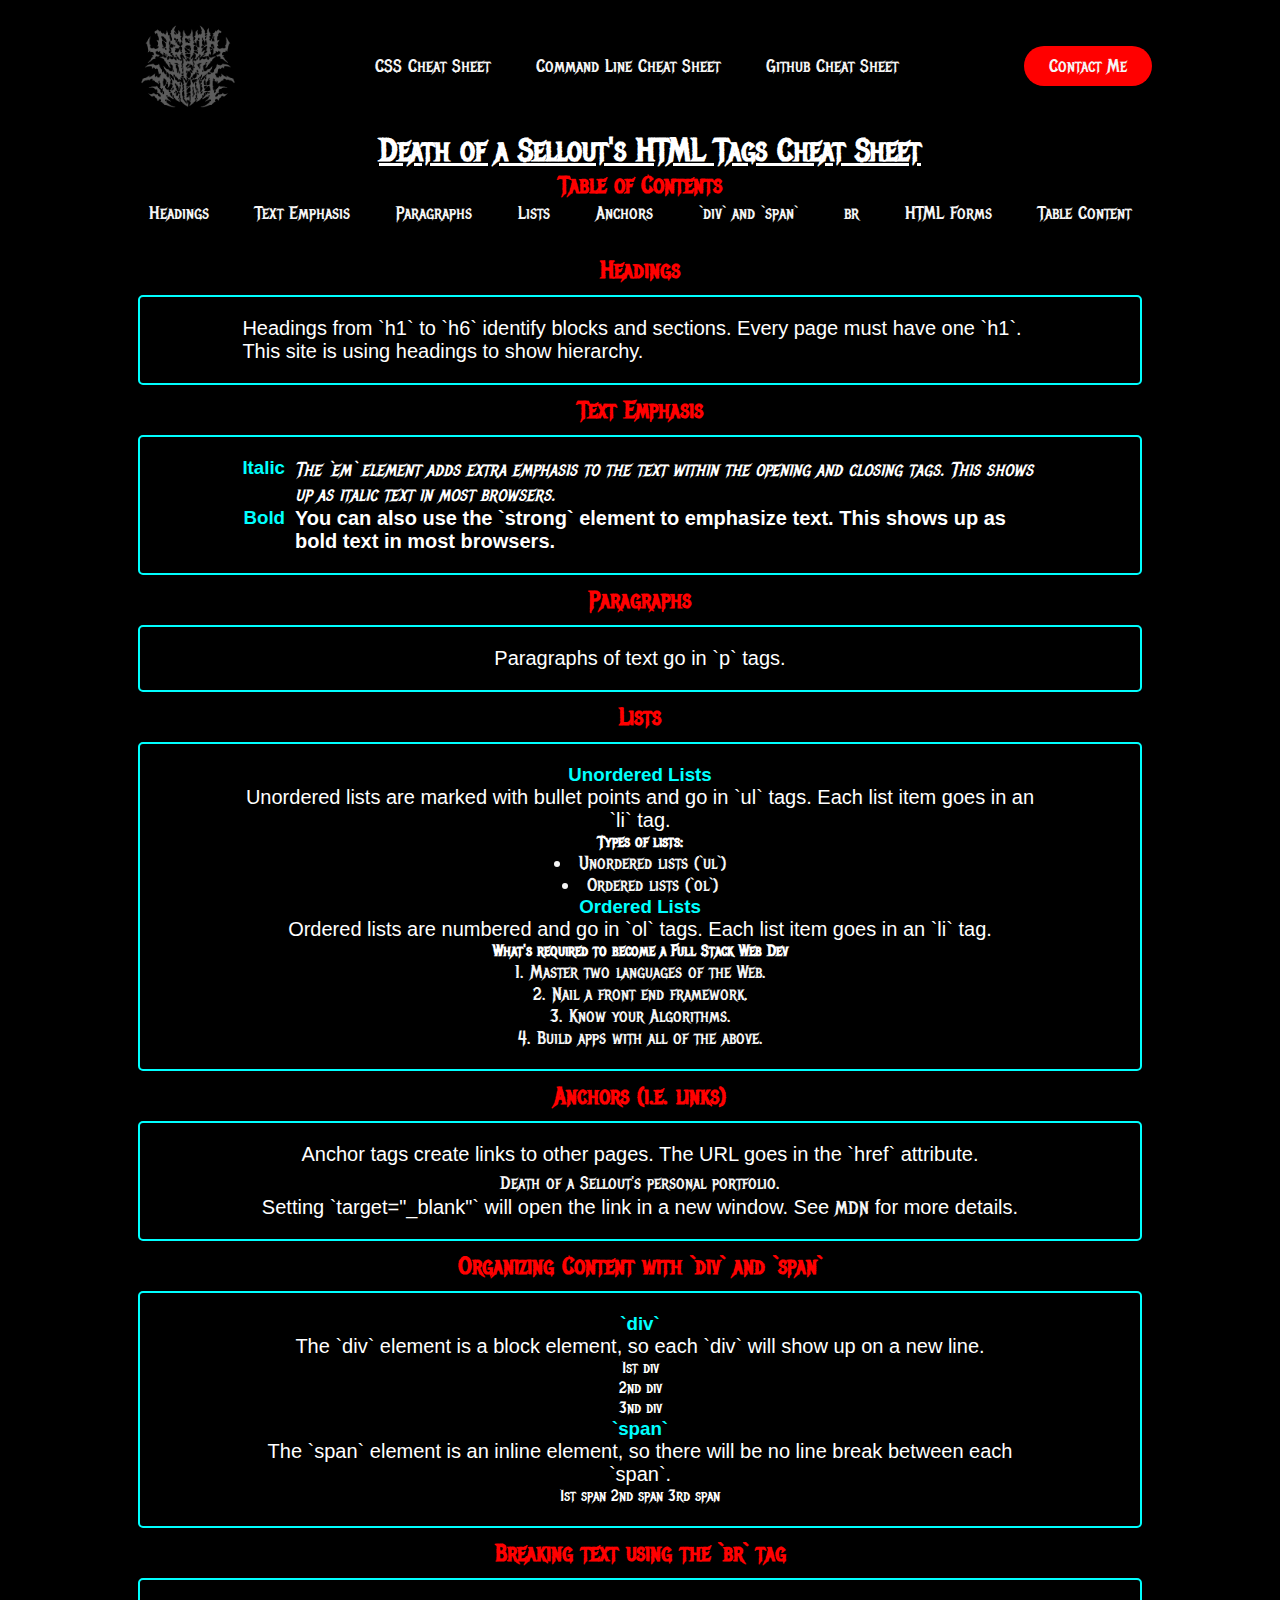
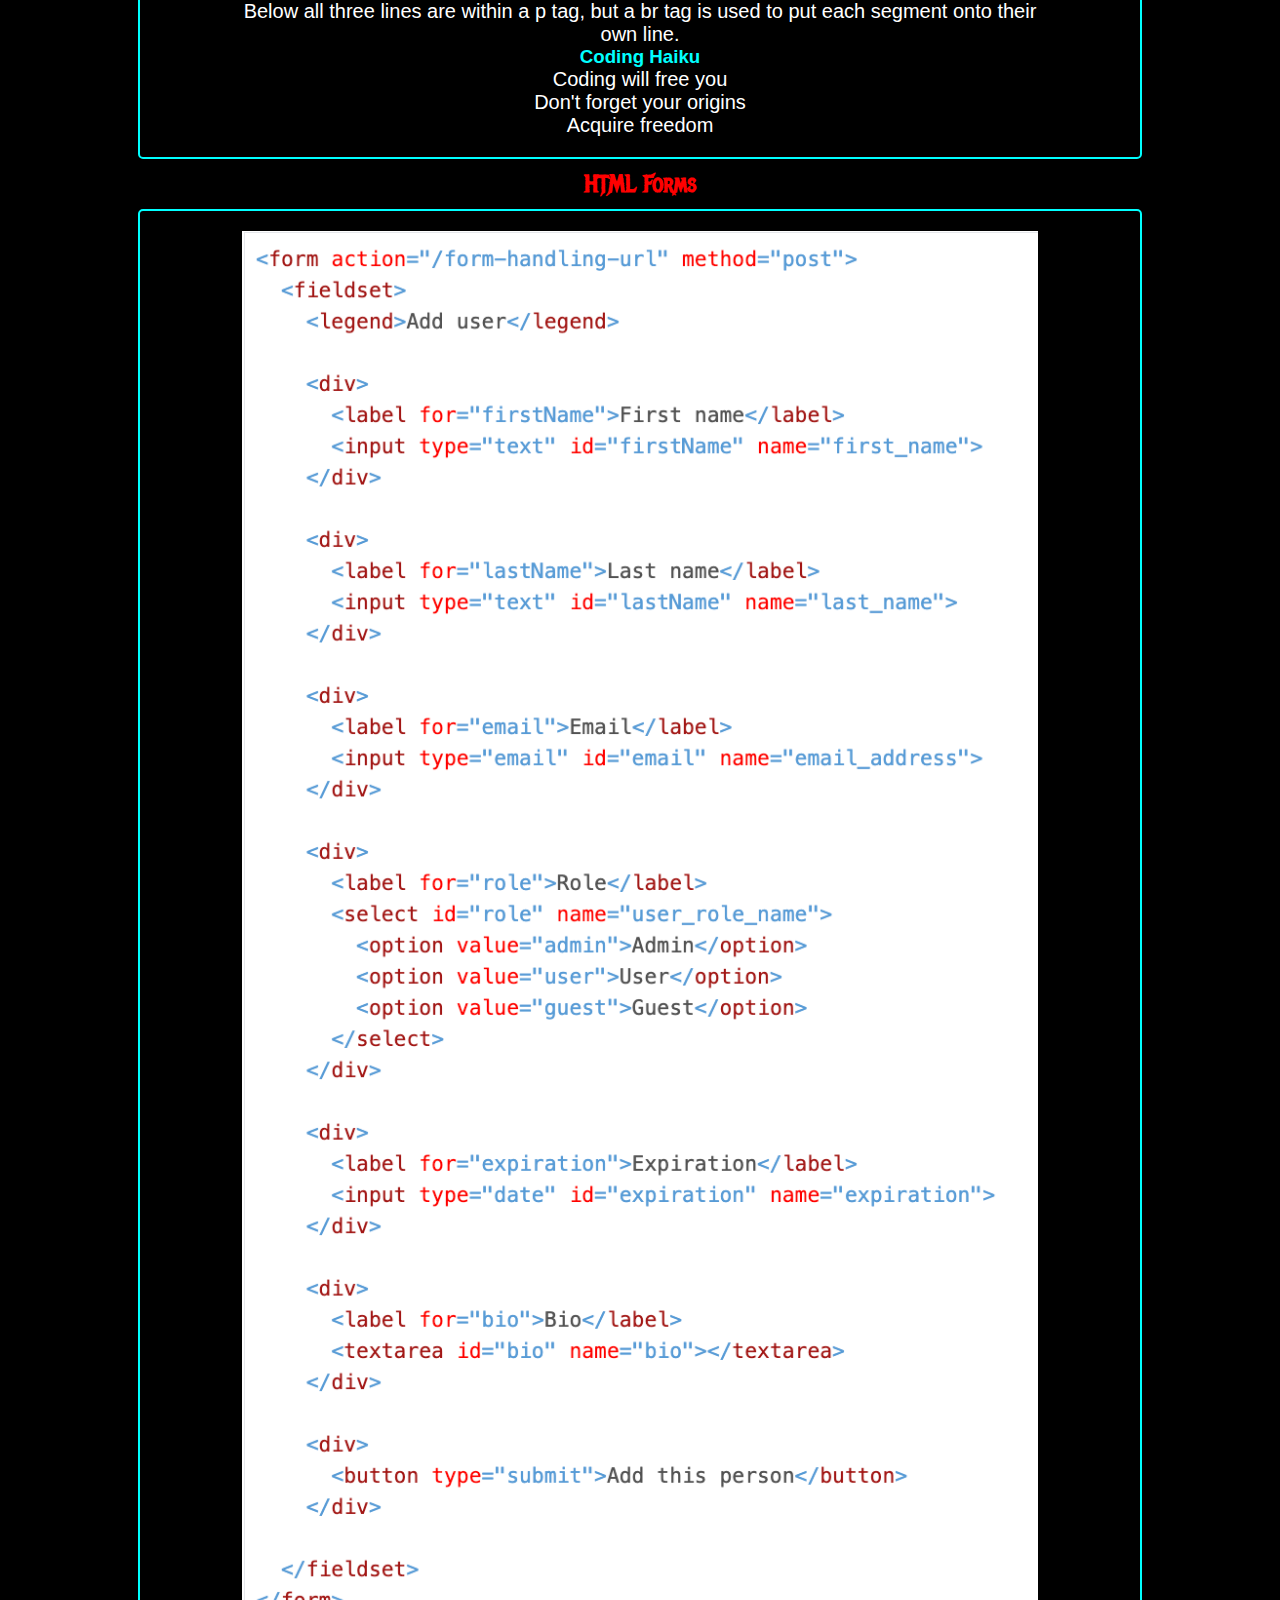
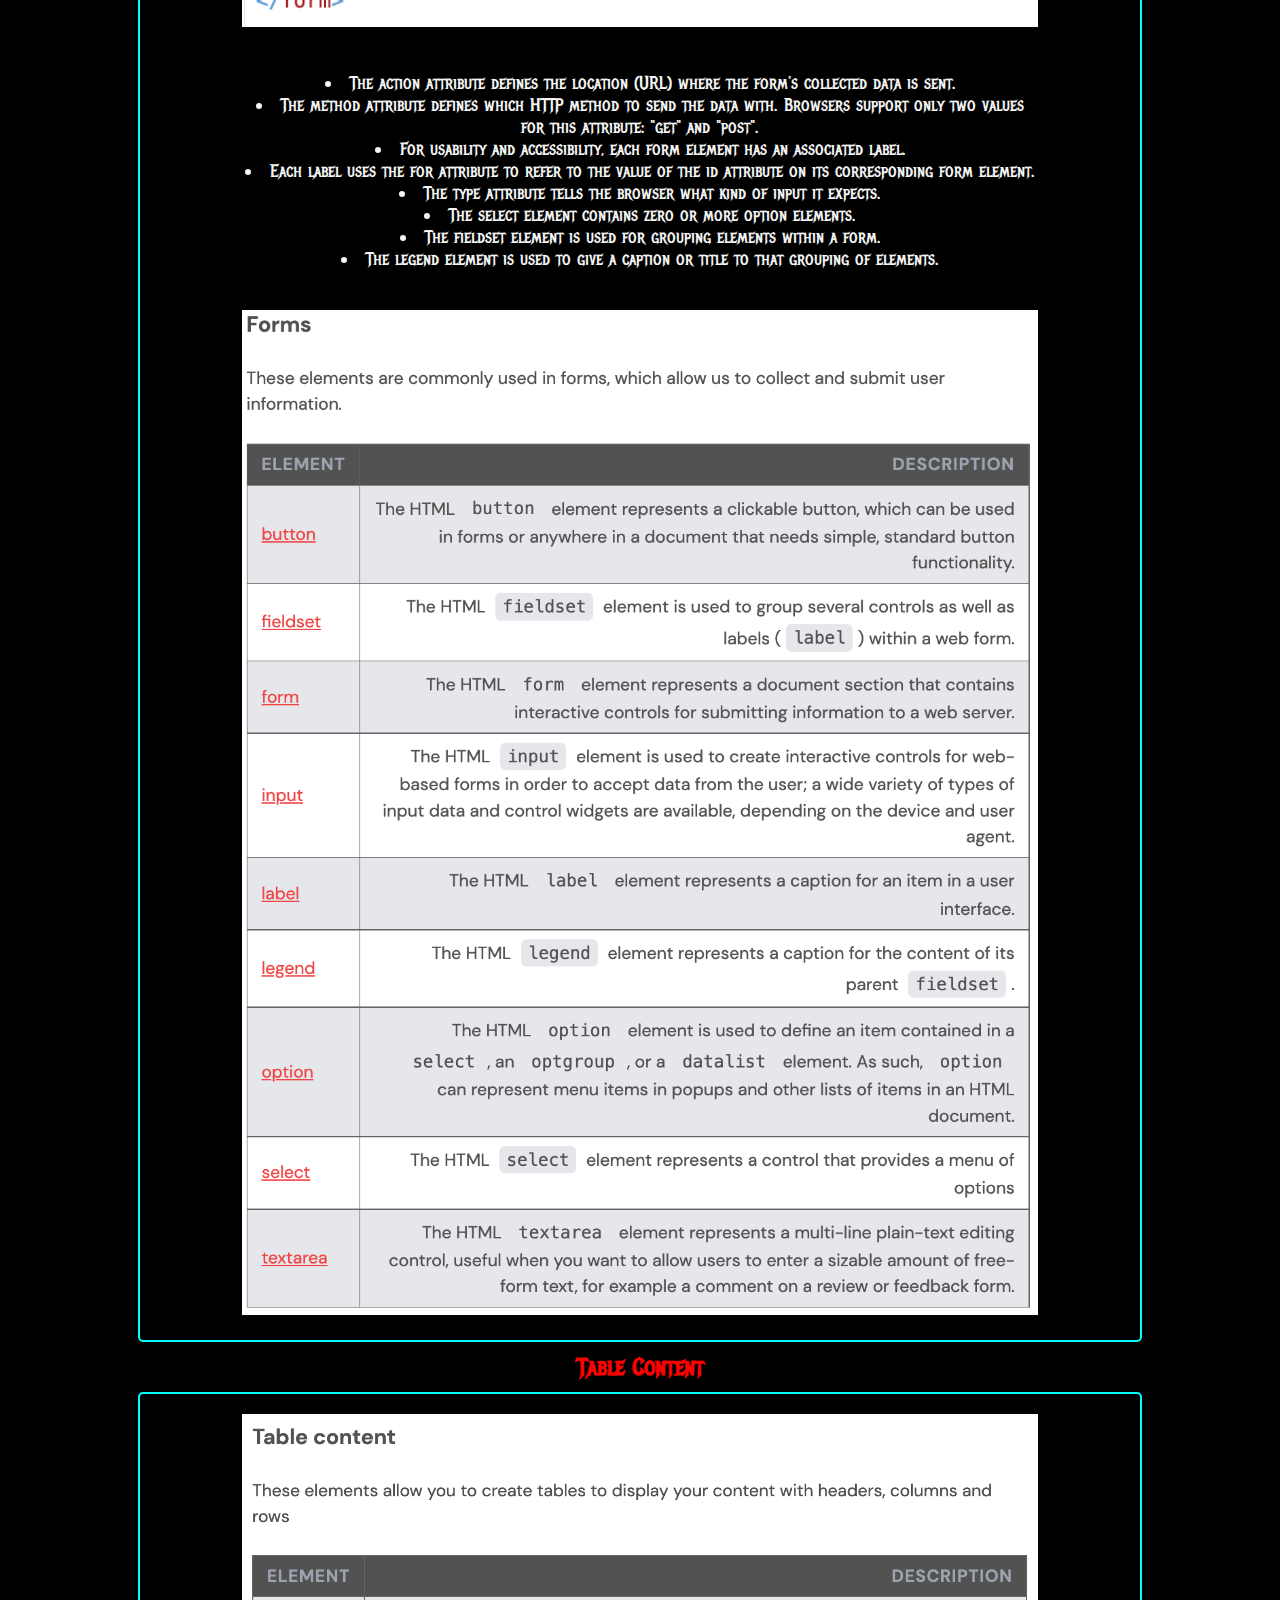
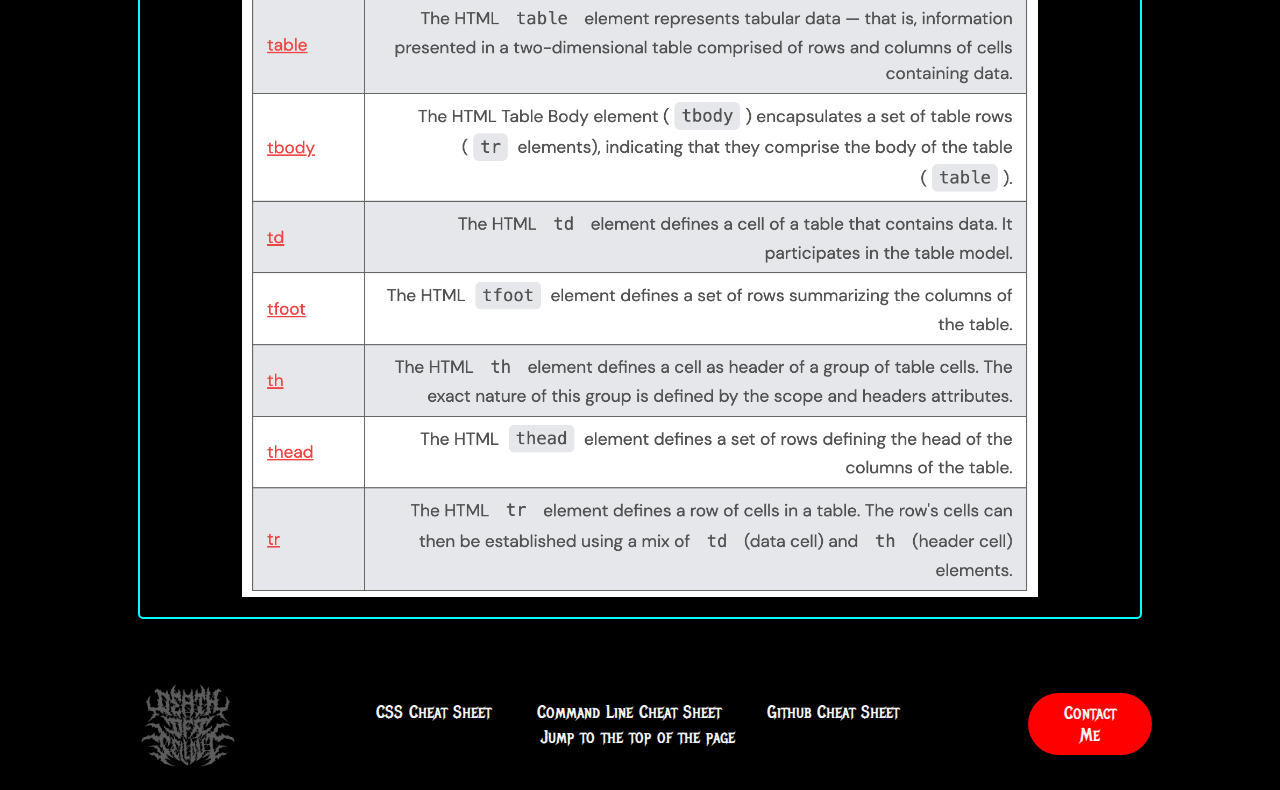
<file: index.html>
<!DOCTYPE html>
<html>
  <head>
    <meta charset="utf-8">
    <meta>
    <title>Death of a Sellout's Coding and Cyber Security Repository</title>
    <meta name="viewport" content="width=device-width, initial-scale=1">

    <link rel="stylesheet" href="./style.css">
    <link rel="preconnect" href="https://fonts.googleapis.com">
    <link rel="preconnect" href="https://fonts.gstatic.com" crossorigin>
    <link href="https://fonts.googleapis.com/css2?family=Metal+Mania&display=swap" rel="stylesheet">
  </head>
  <body>
    <header>
      <img src="./logo.png" class="logo" alt="logo">
      <nav>
        <ul class="nav_links">
          <li><a href="./cssCheatsheet.html">CSS Cheat Sheet</a></li>
          <!-- <li><a href="./js.html">Javascript Cheat Sheet</a></li> -->
          <li><a href="./cl.html">Command Line Cheat Sheet</a></li>
          <li><a href="./github.html">Github Cheat Sheet</a></li>
        </ul>
      </nav>
      <a class="cta" href="https://deathofasellout.github.io" target="_blank"><button>Contact Me</button></a>
    </header>
    <div>
      <h1 class="center" id="top-of-the-page"><u>Death of a Sellout's HTML Tags Cheat Sheet</u></h1>
      <h2 class="center">Table of Contents</h2>
      <div class="center">
        <ul class="nav_links">
          <li><a href="#headings">Headings</a></li>
          <li><a href="#text-emphasis">Text Emphasis</a></li>
          <li><a href="#paragraphs">Paragraphs</a></li>
          <li><a href="#lists">Lists</a></li>
          <li><a href="#anchors">Anchors</a></li>
          <li><a href="#div-span">`div` and `span`</a></li>
          <li><a href="#br">br</a></li>
          <li><a href="#form">HTML Forms</a></li>
          <li><a href="#table">Table Content</a></li>
        </ul>
      </div>
    </div>

    <div class="container">
      <h2 id="headings">Headings</h2>
    <div class="subsection">
      <p class="right">
      Headings from `h1` to `h6` identify blocks and sections. Every page must have one `h1`.
      This site is using headings to show hierarchy.
      </p class="right">
    </div>
    <h2 id="text-emphasis">Text Emphasis</h2>
    <div class="subsection">
      <h3 class="left">Italic</h3>
      <p class="right"><em>
        The `em` element adds extra emphasis to the text within the opening and closing tags. This shows up as italic text in
        most browsers.
      </em></p class="right">
      <h3 class="left">Bold</h3>
      <p class="right"><strong>
        You can also use the `strong` element to emphasize text. This shows up as bold text in most browsers.
      </strong></p class="right">
    </div>
    <h2 id="paragraphs">Paragraphs</h2>
    <div class="subsection">
      <p class="right">
        Paragraphs of text go in `p` tags.
      </p class="right">
    </div>
    <h2 id="lists">Lists</h2>
    <div class="flexed">
      <h3>Unordered Lists</h3>
      <p>
        Unordered lists are marked with bullet points and go in `ul` tags. Each list item goes in an `li` tag.
      </p>
      <h4>Types of lists:</h4>
      <ul>
        <li>Unordered lists (`ul`)</li>
        <li>Ordered lists (`ol`)</li>
      </ul>
      <h3>Ordered Lists</h3>
      <p>
        Ordered lists are numbered and go in `ol` tags. Each list item goes in an `li` tag.
      </p>
      <h4>What's required to become a Full Stack Web Dev</h4>
      <ol>
        <li>Master two languages of the Web.</li>
        <li>Nail a front end framework.</li>
        <li>Know your Algorithms.</li>
        <li>Build apps with all of the above.</li>
      </ol>
    </div>
<h2 id="anchors">Anchors (i.e. links)</h2>
    <div class="flexed">
      <p>
        Anchor tags create links to other pages. The URL goes in the `href` attribute.</p class="right">
       <h2><a href="https://deathofasellout.github.io" target="_blank">
          Death of a Sellout's personal portfolio.
        </a>
       </h2>
      <p>
        Setting `target="_blank"` will open the link in a new window. See
        <a href="https://developer.mozilla.org/en-US/docs/Web/HTML/Element/a" target="_blank">
          MDN
        </a>
        for more details.
      </p>
    </div>
<h2 id="div-span">Organizing Content with `div` and `span`</h2>
    <div class="flexed">
      <h3>`div`</h3>
      <p>
        The `div` element is a block element, so each `div` will show up on a new line.
      </p>
      <div>1st div</div>
      <div>2nd div</div>
      <div>3nd div</div>
      <h3>`span`</h3>
      <p>
        The `span` element is an inline element, so there will be no line break between each `span`.
      </p>
      <span>1st span</span>
      <span>2nd span</span>
      <span>3rd span</span>
    </div>
<h2 id="br">Breaking text using the `br` tag</h2>
    <div class="flexed">
      <p>Below all three lines are within a p tag, but a br tag is used to put
        each segment onto their own line.
      </p>
      <h3> Coding Haiku</h3>
      <p>
        Coding will free you<br>
        Don't forget your origins<br>
        Acquire freedom<br>
      </p>
    </div>
    <h2 id="form">HTML Forms</h2>
    <div class="flexed">
      <img src="./form.png" alt="form" class="size">
      <div class="space"></div>
      <ul>
        <li>The action attribute defines the location (URL) where the form's
          collected data is sent.</li>
        <li>The method attribute defines which HTTP method to send the data with.
          Browsers support only two values for this attribute: "get" and "post". </li>
        <li>For usability and accessibility, each form element has an associated label.</li>
        <li>Each label uses the for attribute to refer to the value of the id
          attribute on its corresponding form element.</li>
        <li>The type attribute tells the browser what kind of input it expects.</li>
      <li>The select element contains zero or more option elements.</li>
      <li>The fieldset element is used for grouping elements within a form.</li>
      <li>The legend element is used to give a caption or title to that grouping of elements.</li>
      </ul>
      <div class="space"></div>
      <img class="size" src="./Forms2.png" alt="Forms2">
    </div>
    <h2 id="table">Table Content</h2>
      <div class="subsection">
      <img class="size" src="./Tables.png" alt="Tables">
    </div>

    </div>
    <header>
      <img src="./logo.png" class="logo" alt="logo">
      <nav>
        <ul class="nav_links">
          <!-- <li><a href="./js.html">Javascript Cheat Sheet</a></li> -->
          <li><a href="./cssCheatsheet.html">CSS Cheat Sheet</a></li>
          <li><a href="./cl.html">Command Line Cheat Sheet</a></li>
          <li><a href="./github.html">Github Cheat Sheet</a></li>
          <li><a href="#top-of-the-page">Jump to the top of the page</a></li>

        </ul>
      </nav>
      <a class="cta" href="https://deathofasellout.github.io" target="_blank"><button>Contact Me</button></a>
    </header>
  </body>
</html>
</file>
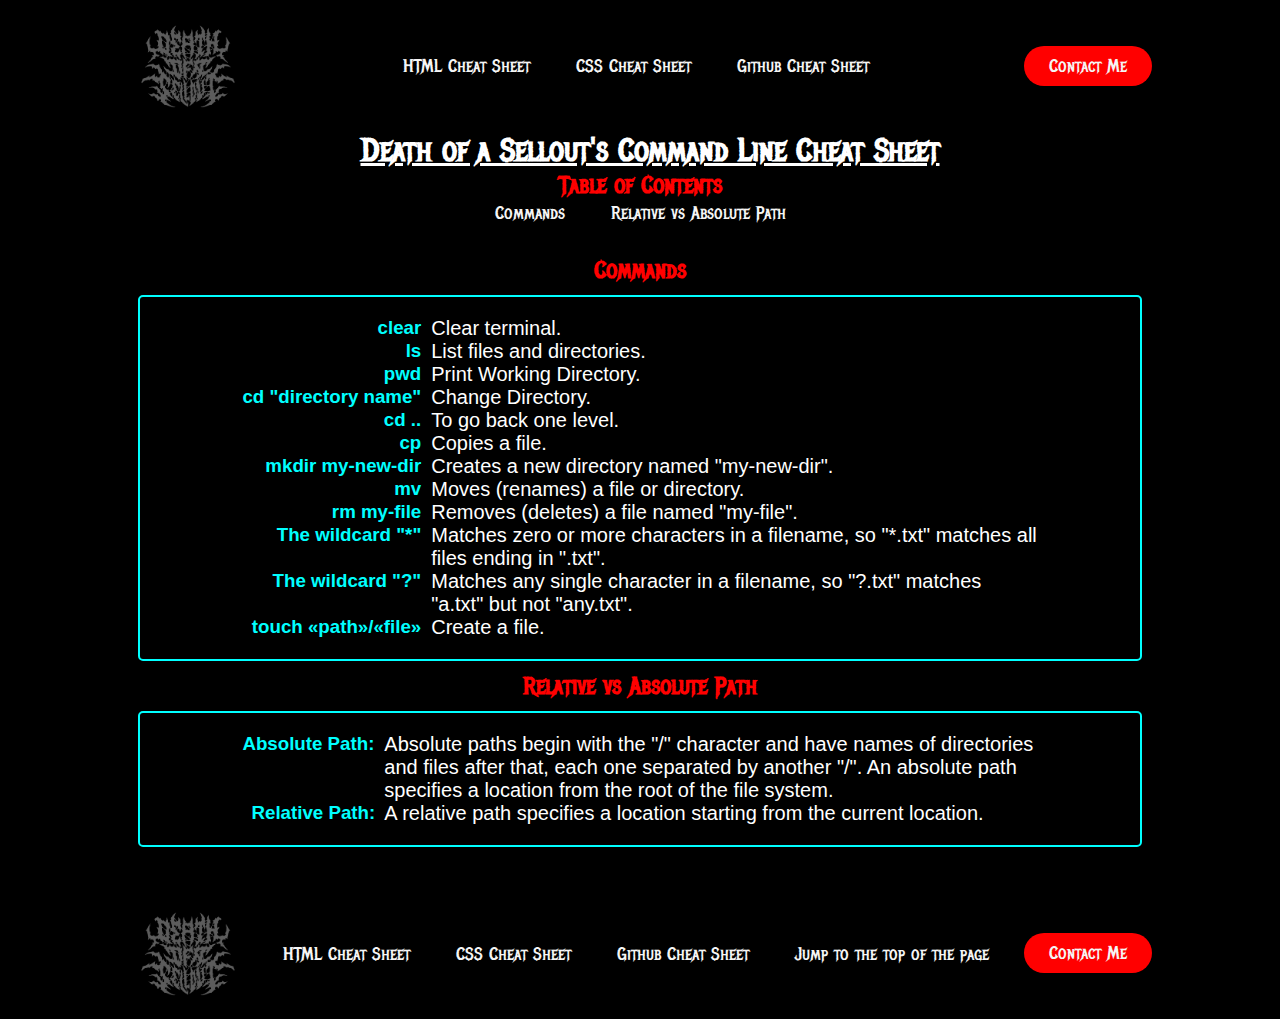
<file: cl.html>
<!DOCTYPE html>
<html>

<head>
  <meta charset="utf-8">
  <meta>
  <title>HTML</title>
  <meta name="viewport" content="width=device-width, initial-scale=1">

  <link rel="stylesheet" href="./style.css">
  <link rel="preconnect" href="https://fonts.googleapis.com">
  <link rel="preconnect" href="https://fonts.gstatic.com" crossorigin>
  <link href="https://fonts.googleapis.com/css2?family=Metal+Mania&display=swap" rel="stylesheet">
</head>

<body>
  <header>
    <img src="./logo.png" class="logo" alt="logo">
    <nav>
      <ul class="nav_links">
        <li><a href="./index.html">HTML Cheat Sheet</a></li>
        <li><a href="./cssCheatsheet.html">CSS Cheat Sheet</a></li>
        <!-- <li><a href="./js.html">Javascript Cheat Sheet</a></li> -->
        <li><a href="./github.html">Github Cheat Sheet</a></li>
      </ul>
    </nav>
    <a class="cta" href="https://deathofasellout.github.io" target="_blank"><button>Contact Me</button></a>
  </header>
  <div>
    <h1 class="center" id="top-of-the-page"><u>Death of a Sellout's Command Line Cheat Sheet</u></h1>
    <h2 class="center">Table of Contents</h2>
    <div class="center">
      <ul class="nav_links">
      <li><a href="#varied-commands">Commands</a></li>
      <li><a href="#relative">Relative vs Absolute Path</a></li>
      </ul>
    </div>
  </div>

  <div class="container">
    <h2 id="varied-commands">Commands</h2>
    <div class="subsection">
      <h3 class="left">clear</h3>
      <p class="right">Clear terminal.</p>
      <h3 class="left">ls</h3>
      <p class="right">List files and directories.</p>
      <h3 class="left">pwd</h3>
      <p class="right">Print Working Directory.</p>
      <h3 class="left">cd "directory name"</h3>
      <p class="right">Change Directory.</p>
      <h3 class="left">cd .. </h3>
      <p class="right">To go back one level.</p>
      <h3 class="left">cp</h3>
      <p class="right">Copies a file.</p>
      <h3 class="left">mkdir my-new-dir</h3>
      <p class="right">Creates a new directory named "my-new-dir".</p>
      <h3 class="left">mv</h3>
      <p class="right">Moves (renames) a file or directory.</p>
      <h3 class="left">rm my-file</h3>
      <p class="right">Removes (deletes) a file named "my-file".</p>
      <h3 class="left">The wildcard "*"</h3>
      <p class="right">Matches zero or more characters in a filename, so "*.txt" matches
        all files ending in ".txt".</p>
      <h3 class="left">The wildcard "?"</h3>
      <p class="right">Matches any single character in a filename, so "?.txt" matches "a.txt"
         but not "any.txt".</p>
      <h3 class="left">touch «path»/«file»</h3>
      <p class="right">Create a file.</p>
    </div>
    <h2 id="relative">Relative vs Absolute Path</h2>
    <div class="subsection">
      <h3 class="left">Absolute Path:</h3>
      <p class="right">Absolute paths begin with the "/" character and have names of
        directories and files after that, each one separated by
        another "/". An absolute path specifies a location from the root of the file system.</p>
      <h3>Relative Path:</h3>
      <p class="right">A relative path specifies a location starting from the current location.</p>
    </div>

    </div>
  </div>
  <header>
    <img src="./logo.png" class="logo" alt="logo">
    <nav>
      <ul class="nav_links">
        <li><a href="./index.html">HTML Cheat Sheet</a></li>
        <li><a href="./cssCheatsheet.html">CSS Cheat Sheet</a></li>
        <!-- <li><a href="./js.html">Javascript Cheat Sheet</a></li> -->
        <li><a href="./github.html">Github Cheat Sheet</a></li>
        <li><a href="#top-of-the-page">Jump to the top of the page</a></li>
      </ul>
    </nav>
    <a class="cta" href="https://deathofasellout.github.io" target="_blank"><button>Contact Me</button></a>
  </header>
</body>

</html>
</file>
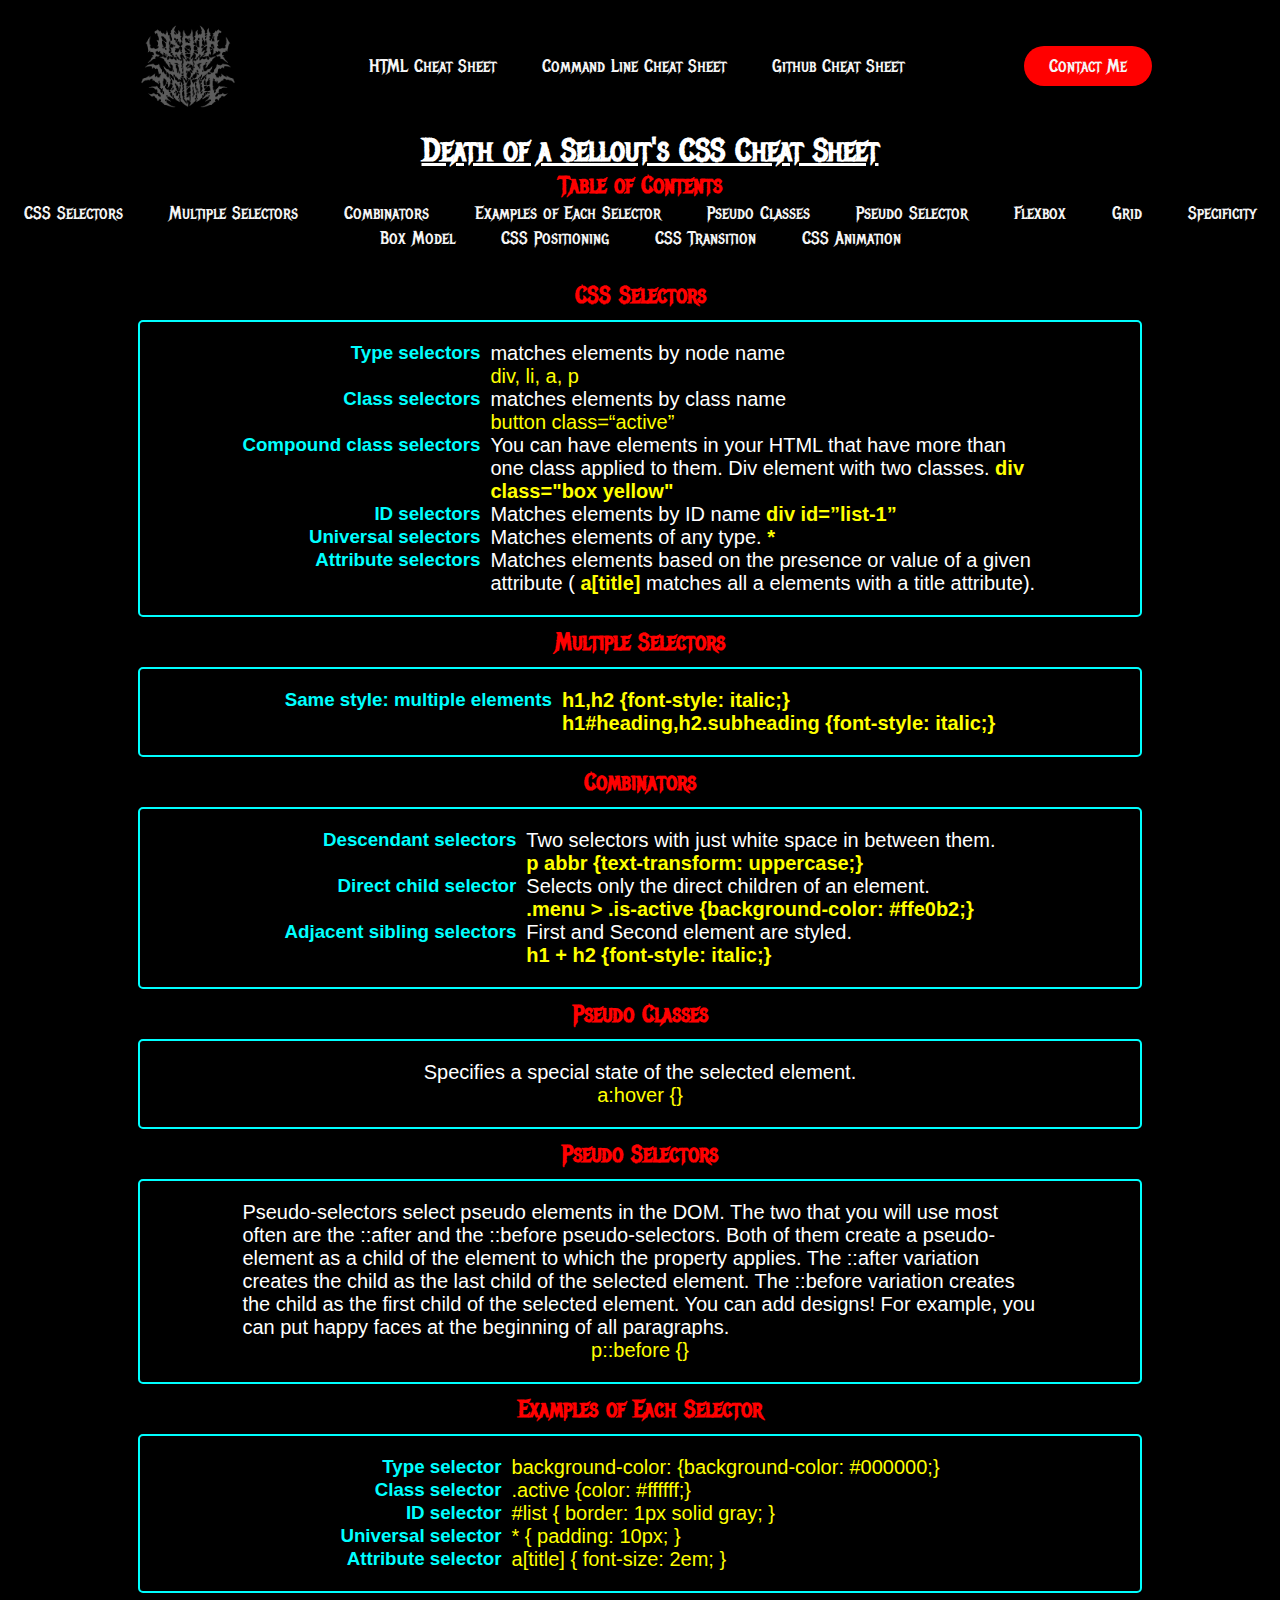
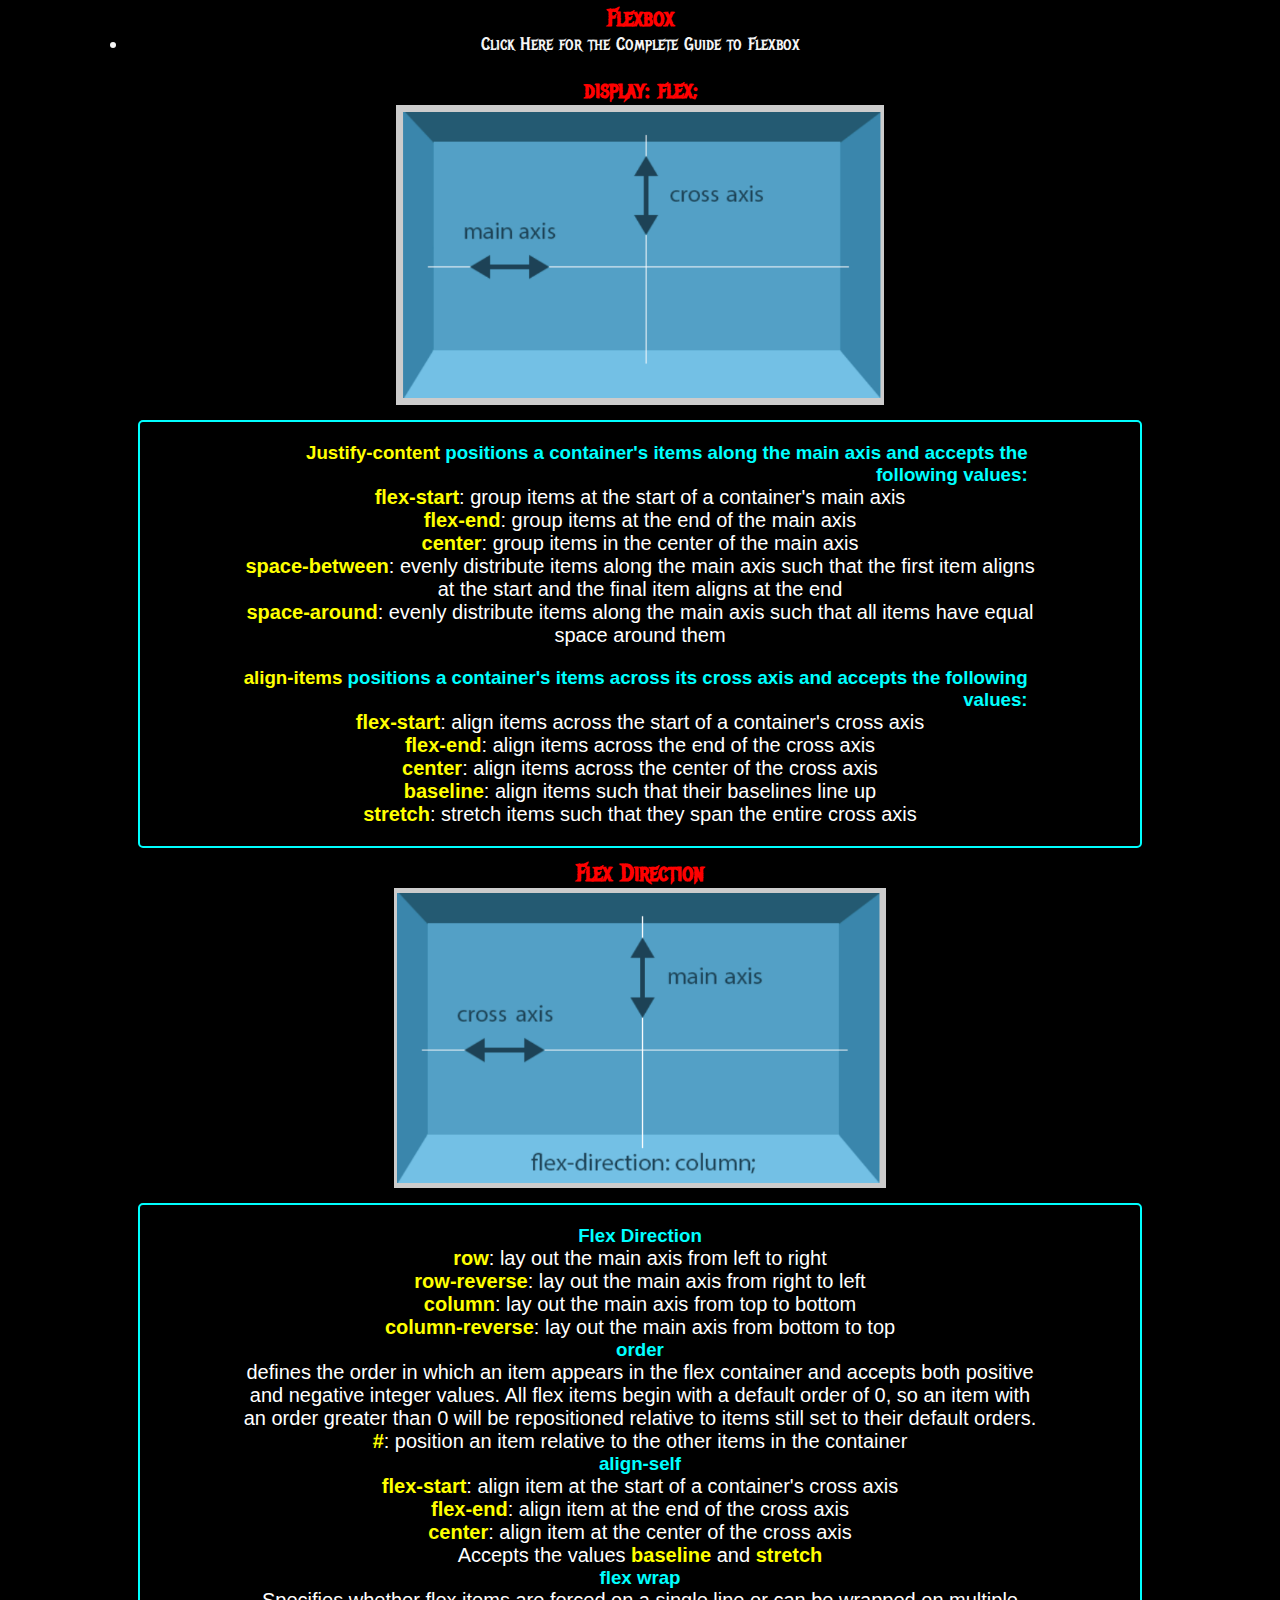
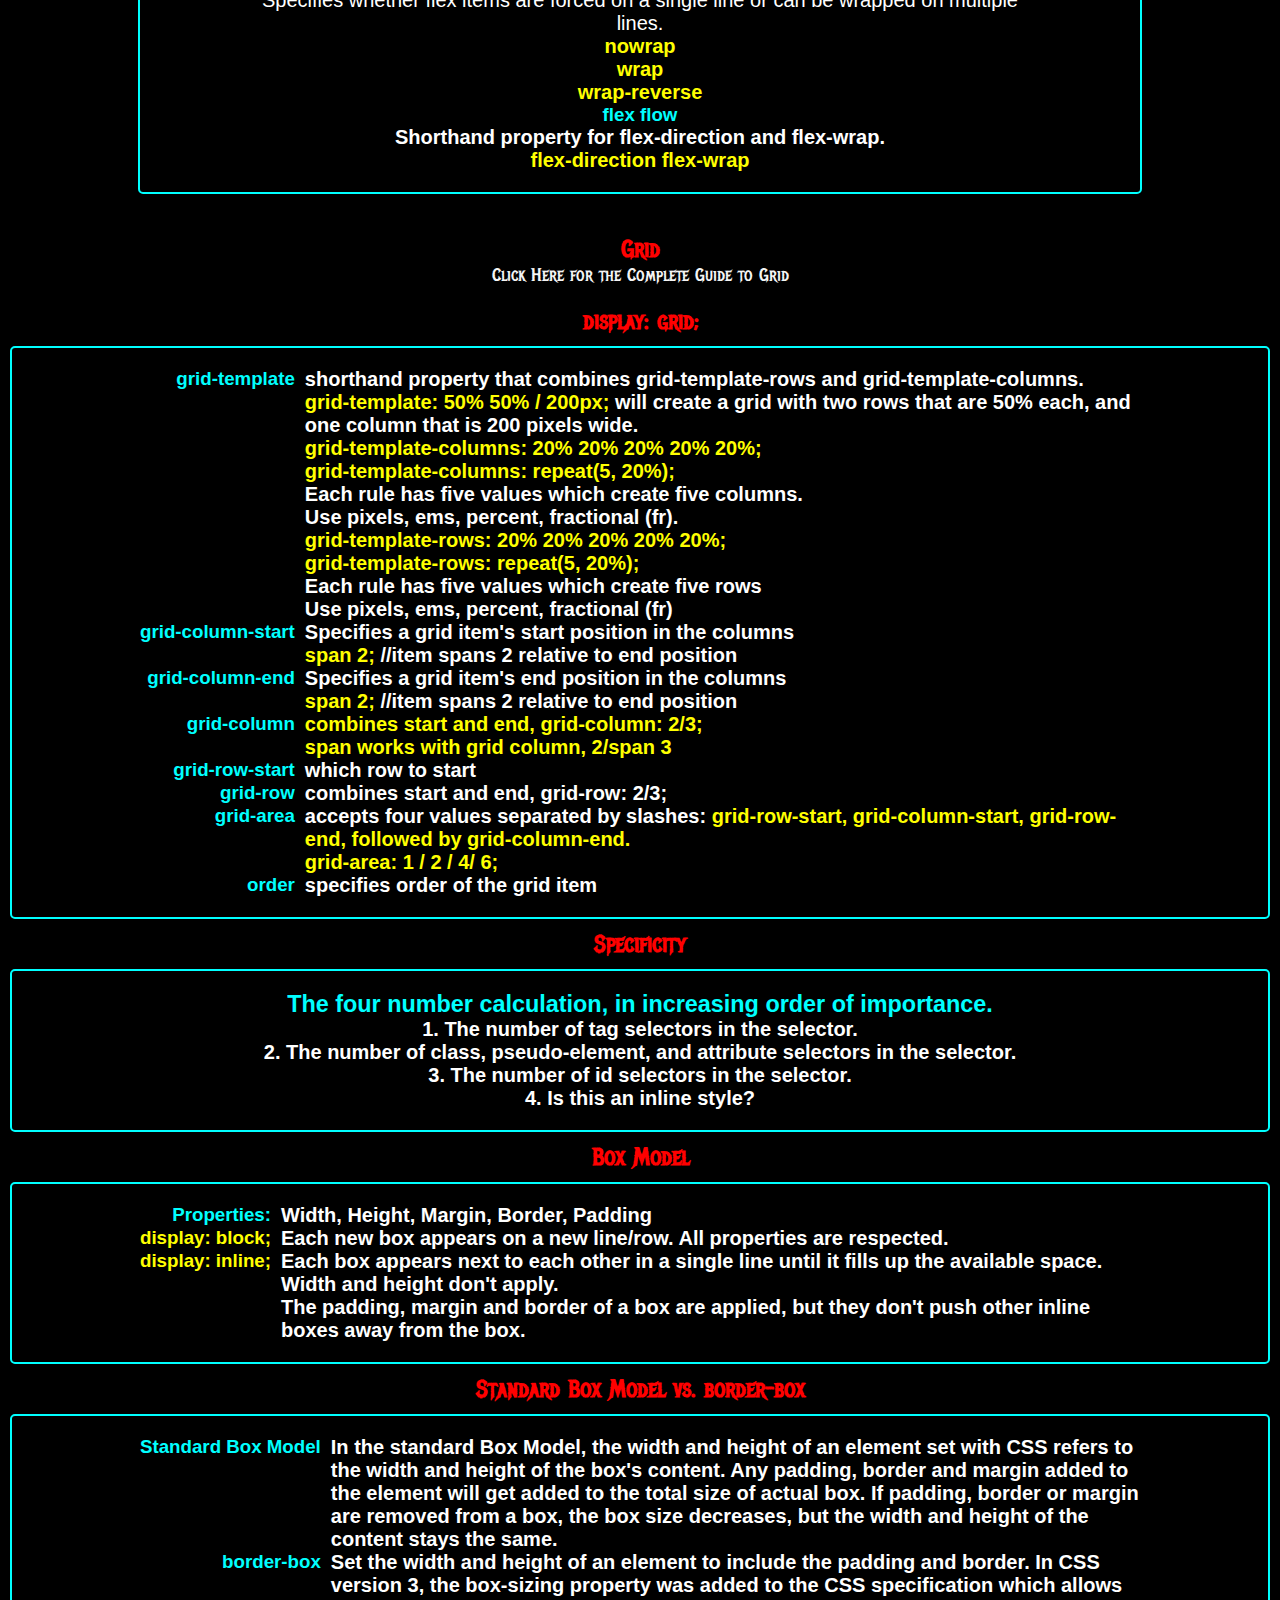
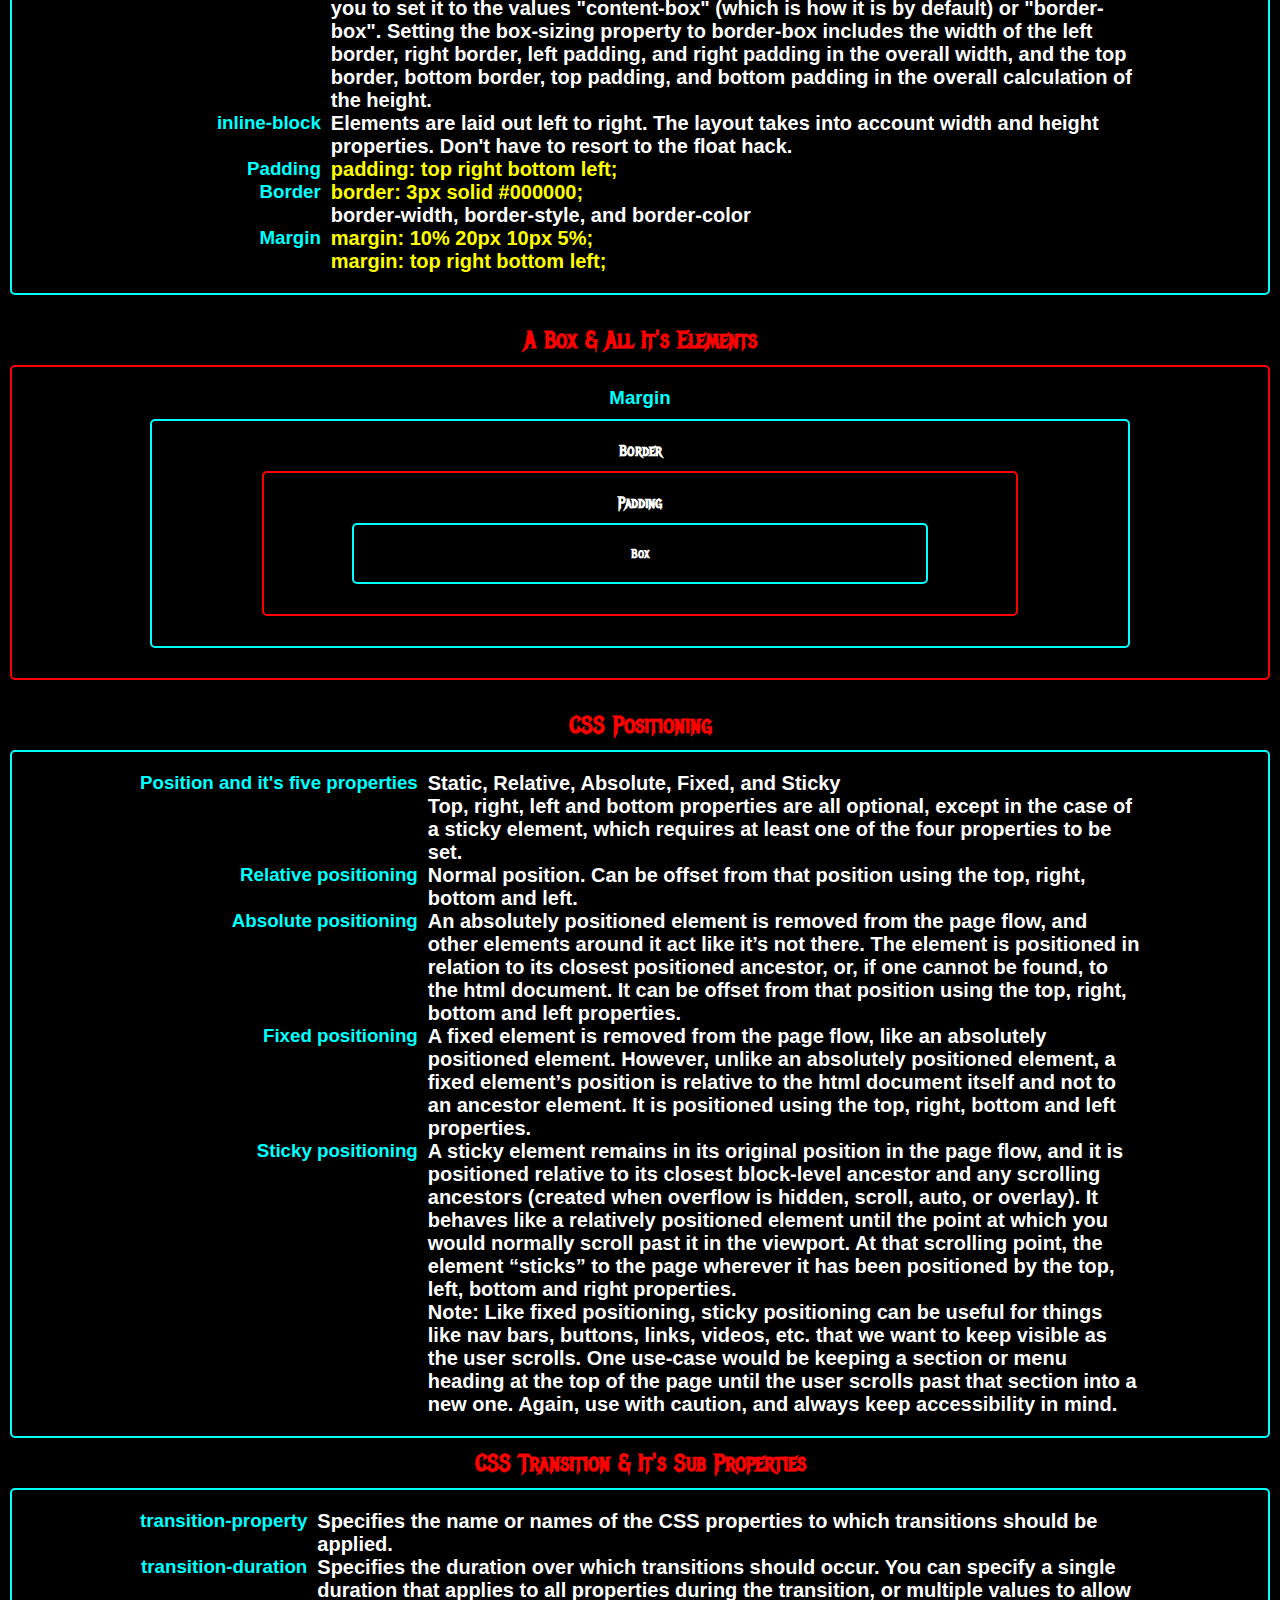
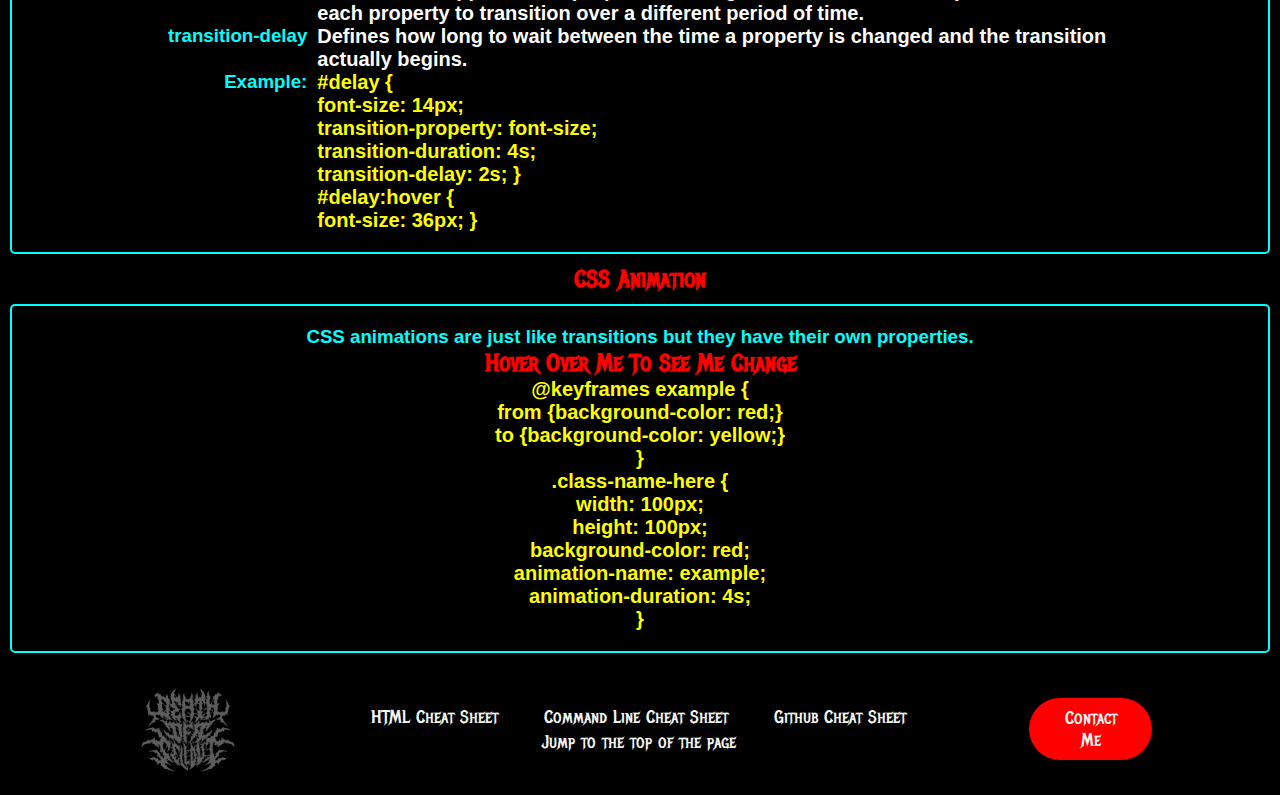
<file: cssCheatsheet.html>
<!DOCTYPE html>
<html>
<meta charset="utf-8">
<meta>
<title>CSS</title>
<meta name="viewport" content="width=device-width, initial-scale=1">

<link rel="stylesheet" href="./style.css">
<link rel="preconnect" href="https://fonts.googleapis.com">
<link rel="preconnect" href="https://fonts.gstatic.com" crossorigin>
<link href="https://fonts.googleapis.com/css2?family=Metal+Mania&display=swap" rel="stylesheet">
</head>
<header>
  <img src="./logo.png" class="logo" alt="logo">
  <nav>
    <ul class="nav_links">
      <li><a href="./index.html">HTML Cheat Sheet</a></li>
      <!-- <li><a href="./js.html">Javascript Cheat Sheet</a></li> -->
      <li><a href="./cl.html">Command Line Cheat Sheet</a></li>
      <li><a href="./github.html">Github Cheat Sheet</a></li>
    </ul>
  </nav>
  <a class="cta" href="https://deathofasellout.github.io" target="_blank"><button>Contact Me</button></a>
</header>

<div>
  <h1 class="center" id="top-of-the-page"><u>Death of a Sellout's CSS Cheat Sheet</u></h1>
  <h2 class="center">Table of Contents</h2>
  <div class="center">
    <ul class="nav_links">
      <li><a href="#selectors">CSS Selectors</a></li>
      <li><a href="#multiple">Multiple Selectors</a></li>
      <li><a href="#comb">Combinators</a></li>
      <li><a href="#examples">Examples of Each Selector</a></li>
      <li><a href="#psuedo">Pseudo Classes</a></li>
      <li><a href="#psuedo2">Pseudo Selector</a></li>
      <li><a href="#flexbox">Flexbox</a></li>
      <li><a href="#grid">Grid</a></li>
      <li><a href="#specificity">Specificity</a></li>
      <li><a href="#box">Box Model</a></li>
      <li><a href="#position">CSS Positioning</a></li>
      <li><a href="#trans">CSS Transition</a></li>
      <li><a href="#ani">CSS Animation</a></li>
    </ul>
  </div>
</div>

<div class="container">
  <h2 id="selectors">CSS Selectors</h2>
  <div class="subsection">
      <h3 class="left">Type selectors</h3>
      <p class="right">matches elements by node name </p><p class="right" style="color:yellow"> div, li, a, p</p>
      <h3 class="left">Class selectors</h3>
      <p class="right">matches elements by class name </p><p class="right" style="color:yellow">button class=“active”</p>
      <p class="right">
      <h3 class="left">Compound class selectors</h3>
      <p class="right">You can have elements in your HTML that have more than one
        class applied to them.
        Div element with two classes.
        <strong style="color:yellow">div class="box yellow"</strong>
      </p>
      <h3 class="left">ID selectors</h3>
      <p class="right">Matches elements by ID name <strong style="color:yellow"> div id=”list-1”</strong></p>
      <h3 class="left">Universal selectors</h3>
      <p class="right">Matches elements of any type. <strong style="color:yellow"> * </strong></p>
      <h3 class="left">Attribute selectors</h3>
      <p class="right">Matches elements based on the presence or value of
        a given attribute (<strong style="color:yellow"> a[title] </strong>
        matches all a elements with a title attribute).
      </p>
  </div>

  <h2 id="multiple">Multiple Selectors</h2>
  <div class="subsection">
    <h3 class="left">Same style: multiple elements</h3>
    <p class="right"><strong style="color:yellow">h1,h2 {font-style: italic;}</strong></p>
    <p class="right"><strong style="color:yellow">h1#heading,h2.subheading {font-style: italic;}</strong></p>
  </div>

  <h2 id="comb">Combinators</h2>
  <div class="subsection">
    <h3 class="left">Descendant selectors</h3>
    <p class="right">Two selectors with just white space in between them.</p>
    <p class="right"><strong style="color:yellow">p abbr {text-transform: uppercase;}</strong></p>
    <h3 class="left">Direct child selector</h3>
    <p class="right">Selects only the direct children of an element.</p>
    <p class="right"><strong style="color:yellow">.menu > .is-active {background-color: #ffe0b2;}</strong></p>
    <h3 class="left">Adjacent sibling selectors</h3>
    <p class="right">First and Second element are styled.</p>
    <p class="right"><strong style="color:yellow">h1 + h2 {font-style: italic;}</strong></p>
  </div>

  <h2 id="psuedo">Pseudo Classes</h2>
  <div class="subsection">
    <p>Specifies a special state of the selected element.</p>
    <p style="color:yellow">a:hover {}</p>
  </div>
  <h2 id="psuedo2">Pseudo Selectors</h2>
  <div class="flexed">
    <p class="right">Pseudo-selectors select pseudo elements in the DOM. The two that you will use
      most often are the ::after and the ::before pseudo-selectors. Both of them create a pseudo-element
      as a child of the element to which the property applies. The ::after variation creates the child
      as the last child of the selected element. The ::before variation creates the child as the first
      child of the selected element. You can add designs! For example, you can put happy faces at
      the beginning of all paragraphs.
    </p>
    <p style="color:yellow">p::before {}</p>
  </div>

  <h2 id="examples">Examples of Each Selector</h2>
  <div class="subsection">
    <h3 class="left">Type selector</h3>
    <p class="right" style="color:yellow">background-color: {background-color: #000000;}</p>

    <h3 class="left">Class selector </h3>
    <p class="right" style="color:yellow">.active {color: #ffffff;}</p>

    <h3 class="left"> ID selector </h3>
    <p class="right" style="color:yellow">#list { border: 1px solid gray; }</p>

    <h3 class="left"> Universal selector </h3>
    <p class="right" style="color:yellow">* { padding: 10px; }</p>

    <h3 class="left"> Attribute selector </h3>
    <p class="right" style="color:yellow">a[title] { font-size: 2em; }</p>
  </div>

  <h2 id="flexbox">Flexbox</h2>
  <li><a href="https://css-tricks.com/snippets/css/a-guide-to-flexbox/" target="_blank" class="nav_links">Click Here for
      the Complete
      Guide to Flexbox</a></li>
      <br>
      <h2>display: flex;</h2>
      <img id="gridImg" src="./grid.png" alt="grid">
  <div class="subsection">
    <h3 class="left"><strong style="color:yellow">Justify-content</strong> positions a container's items along the main axis and accepts
    the following values:</h3>

    <p><strong style="color:yellow">flex-start</strong>: group items at the start of a container's main axis</p>
    <p><strong style="color:yellow">flex-end</strong>: group items at the end of the main axis</p>
    <p><strong style="color:yellow">center</strong>: group items in the center of the main axis</p>
    <p><strong style="color:yellow">space-between</strong>: evenly distribute items along the main axis such that the
      first item aligns at the start and the final item aligns at the end</p>
    <p><strong style="color:yellow">space-around</strong>: evenly distribute items along the main axis such that all items have equal space around them</p>
<br>
    <h3 class="left"><strong style="color:yellow">align-items</strong> positions a container's items across its cross axis and
      accepts the following values:</h3>
      <p><strong style="color:yellow">flex-start</strong>: align items across the start of a container's cross axis</p>
      <p><strong style="color:yellow">flex-end</strong>: align items across the end of the cross axis</p>
      <p><strong style="color:yellow">center</strong>: align items across the center of the cross axis</p>
      <p><strong style="color:yellow">baseline</strong>: align items such that their baselines line up</p>
      <p><strong style="color:yellow">stretch</strong>: stretch items such that they span the entire cross axis</p>
  </div>
  <h2 id="flexbox">Flex Direction</h2>
      <img id="gridImg" src="./grid2.png" alt="grid">
      <div class="flexed">
        <h3>Flex Direction</h3>
      <p><strong style="color:yellow">row</strong>: lay out the main axis from left to right</p>
      <p><strong style="color:yellow">row-reverse</strong>: lay out the main axis from right to left</p>
      <p><strong style="color:yellow">column</strong>: lay out the main axis from top to bottom</p>
      <p><strong style="color:yellow">column-reverse</strong>: lay out the main axis from bottom to top</p>

     <h3>order</h3>
     <p>defines the order in which an item appears in the flex container
       and accepts both positive and negative integer values. All flex
       items begin with a default order of 0, so an item with an order
       greater than 0 will be repositioned relative to items still set
       to their default orders.</p>
      <p><strong style="color:yellow">#</strong>: position an item relative to the other items in the container</p>

      <h3>align-self</h3>
      <p><strong style="color:yellow">flex-start</strong>: align item at the start of a container's cross axis</p>
      <p><strong style="color:yellow">flex-end</strong>: align item at the end of the cross axis</p>
      <p><strong style="color:yellow">center</strong>: align item at the center of the cross axis</p>
      <p>Accepts the values <strong style="color:yellow">baseline</strong> and <strong style="color:yellow">stretch</strong></p>

      <h3>flex wrap</h3>
      <p>Specifies whether flex items are forced on a single line or can be
        wrapped on multiple lines.</p>
      <p><strong style="color:yellow">nowrap</p>
      <p><strong style="color:yellow">wrap</p>
      <p><strong style="color:yellow">wrap-reverse</p>
      <h3>flex flow</h3>
      <p>Shorthand property for flex-direction and flex-wrap.</p>
      <p style="color:yellow">flex-direction flex-wrap</p>
    </div>
  </div>

  <h2 id="grid">Grid</h2>
  <li><a href="https://css-tricks.com/snippets/css/complete-guide-grid/" target="_blank" class="nav_links">Click Here for the Complete
      Guide to Grid</a></li>
      <br>
      <h2>display: grid;</h2>
  <div class="subsection">
        <h3 class="left">grid-template</h3>
        <p class="right">shorthand property that combines grid-template-rows and
          grid-template-columns.</p>
          <p class="right"><strong style="color:yellow">grid-template: 50% 50% / 200px;</strong> will create a grid with two rows
            that are 50% each, and one column that is 200 pixels
          wide.</p>
        <p class="right" style="color:yellow">grid-template-columns: 20% 20% 20% 20% 20%;</p>
        <p class="right" style="color:yellow">grid-template-columns: repeat(5, 20%);</p>
        <p class="right">Each rule has five values which create five columns.</p>
        <p class="right">Use pixels, ems, percent, fractional (fr).</p>
        <p class="right" style="color:yellow">grid-template-rows: 20% 20% 20% 20% 20%;</p>
        <p class="right" style="color:yellow">grid-template-rows: repeat(5, 20%);</p>
        <p class="right">Each rule has five values which create five rows</p>
        <p class="right">Use pixels, ems, percent, fractional (fr)</p>
        <h3 class="left">grid-column-start</h3>
        <p class="right">Specifies a grid item's start position in the columns</p>
        <p class="right"><strong style="color:yellow">span 2; </strong> //item spans 2 relative to end position</p>
        <h3 class="left">grid-column-end</h3>
        <p class="right">Specifies a grid item's end position in the columns</p>
        <p class="right"><strong style="color:yellow">span 2; </strong> //item spans 2 relative to end position</p>
        <h3 class="left">grid-column</h3>
        <p class="right" style="color:yellow">combines start and end, grid-column: 2/3;</p>
        <p class="right" style="color:yellow">span works with grid column, 2/span 3</p>
        <h3 class="left">grid-row-start</h3>
        <p class="right">which row to start</p>
        <h3 class="left">grid-row</h3>
        <p class="right">combines start and end, grid-row: 2/3;</p>
        <h3 class="left">grid-area</h3>
        <p class="right">accepts four values separated by slashes:<strong style="color:yellow">
          grid-row-start, grid-column-start, grid-row-end, followed by grid-column-end.</strong></p>
        <p class="right" style="color:yellow">grid-area: 1 / 2 / 4/ 6;</p>
        <h3 class="left">order</h3>
        <p class="right">specifies order of the grid item</p>
  </div>
<h2 id="specificity">Specificity</h2>
  <div class="subsection">
    <ul>
      <h3>The four number calculation, in increasing order of importance.</h3>
      <p>1. The number of tag selectors in the selector.</p>
      <p>2. The number of class, pseudo-element, and attribute selectors in the selector.</p>
      <p>3. The number of id selectors in the selector.</p>
      <p>4. Is this an inline style?</p>
    </ul>
  </div>
  <h2>Box Model</h2>
  <div class="subsection">
    <h3 class="left">Properties:</h3>
    <p class="right">Width, Height, Margin, Border, Padding</p>
    <h3 class="left" style="color:yellow">display: block;</h3>
    <p class="right">Each new box appears on a new line/row. All properties are respected.</p>
    <h3 class="left" style="color:yellow">display: inline;</h3>
    <p class="right">Each box appears next to each other in a single line until it fills up the
      available space.</p>
    <p class="right">Width and height don't apply.</p>
    <p class="right">The padding, margin and border of a box are applied, but they don't push other inline boxes away from the box.
    </p>
  </div>
  <h2>Standard Box Model vs. border-box</h2>
  <div class="subsection">
    <h3 class="left">Standard Box Model</h3>
    <p class="right">In the standard Box Model, the width and height of an element set with CSS refers to
      the width and height of the box's content. Any padding, border and margin added to the element will
      get added to the total size of actual box. If padding, border or margin are removed from a box, the
      box size decreases, but the width and height of the content stays the same.</p>
    <h3 class="left">border-box</h3>
    <p class="right">Set the width and height of an element to include the padding and border. In CSS version 3, the box-sizing
      property was added to the CSS specification which allows you to set it to
      the values "content-box" (which is how it is by default) or "border-box".
      Setting the box-sizing property to border-box includes the width of the left border, right border, left padding,
      and
      right padding in the overall width, and the top border, bottom border, top padding, and bottom padding in the
      overall
      calculation of the height.
    </p>
    <h3 class="left">inline-block</h3>
    <p class="right">Elements are laid out left to right.
      The layout takes into account width and height properties.
      Don't have to resort to the float hack.
    </p>
    <h3 class="left">Padding</h3>
    <p class="right" style="color:yellow">padding: top right bottom left;</p>
    <h3 class="left">Border</h3>
    <p class="right" style="color:yellow">border: 3px solid #000000;</p>
    <p class="right">border-width, border-style, and border-color</p>
    <h3 class="left">Margin</h3>
    <p class="right" style="color:yellow">margin: 10% 20px 10px 5%;</p>
    <p class="right" style="color:yellow">margin: top right bottom left;</p>
  </div>
 <br>
<h2>A Box & All It's Elements</h2>
  <div class="box">
    <h3>Margin</h3>
    <div class="flexed">
      <h4>Border</h4>
      <div class="box">Padding
        <h5 class="flexed">Box</h5>
      </div>
    </div>
    </h2>
  </div>
 <br>
  <h2 id="position">CSS Positioning</h2>
  <div class="subsection">
    <h3 class="left">Position and it's five properties</h3>
    <p class="right">Static, Relative, Absolute, Fixed, and Sticky</p>
    <p class="right">Top, right, left and bottom properties are all optional, except in the
      case of a sticky element, which requires at least
     one of the four properties to be set.
    </p>
    <h3 class="left">Relative positioning</h3>
    <p class="right">Normal position. Can be offset from that position using the top, right, bottom and left. </p>
    <h3 class="left">Absolute positioning</h3>
    <p class="right">An absolutely positioned element is removed from the page flow, and other elements around it act like it’s not there.
      The element is positioned in relation to its closest positioned ancestor, or, if one cannot be found, to the html
      document. It can be offset from that position using the top, right, bottom and left properties.</p>
    <h3 class="left">Fixed positioning</h3>
    <p class="right">A fixed element is removed from the page flow, like an absolutely positioned element. However, unlike an absolutely
    positioned element, a fixed element’s position is relative to the html document itself and not to an ancestor element.
    It is positioned using the top, right, bottom and left properties.</p>
    <h3 class="left">Sticky positioning</h3>
    <p class="right">A sticky element remains in its original position in the page flow, and it is positioned relative to its closest
    block-level ancestor and any scrolling ancestors (created when overflow is hidden, scroll, auto, or overlay). It behaves
    like a relatively positioned element until the point at which you would normally scroll past it in the viewport. At that
    scrolling point, the element “sticks” to the page wherever it has been positioned by the top, left, bottom and right
    properties.</p>
    <p class="right">Note: Like fixed positioning, sticky positioning can be useful for things like nav bars, buttons, links, videos, etc.
    that we want to keep visible as the user scrolls. One use-case would be keeping a section or menu heading at the top of
    the page until the user scrolls past that section into a new one. Again, use with caution, and always keep accessibility
    in mind.</p>

  </div>
  <h2 id="trans">CSS Transition & It's Sub Properties</h2>
  <div class="subsection">
    <h3 class="left">transition-property</h3>
    <p class="right">Specifies the name or names of the CSS
      properties to which transitions should be applied.</p>
    <h3 class="left">transition-duration</h3>
    <p class="right">Specifies the duration over which
      transitions should occur. You can specify a single duration that
      applies to all properties during the transition, or multiple
      values to allow each property to transition over a different period of
      time.</p>
    <h3 class="left">transition-delay</h3>
    <p class="right">Defines how long to wait between the time a
      property is changed and the transition actually begins.</p>
      <!-- <div class="space"></div> -->
      <h3 class="left">Example:</h3>
    <p class="right" style="color:yellow">#delay {<br>
      font-size: 14px; <br>
      transition-property: font-size;<br>
      transition-duration: 4s;<br>
      transition-delay: 2s;
      }<br>

      #delay:hover {<br>
      font-size: 36px;
      }<br>
    </p>
    </div>

    <h2 id="ani">CSS Animation</h2>
    <div class="flexed">
     <h3>CSS animations are just like transitions but they have their own properties.</h3>
    <h2 class="animated">Hover Over Me To See Me Change</h2>
    <p style="color:yellow">@keyframes example {<br>
    from {background-color: red;}<br>
    to {background-color: yellow;}<br>
    }<br>

    .class-name-here {<br>
    width: 100px;<br>
    height: 100px;<br>
    background-color: red;<br>
    animation-name: example;<br>
    animation-duration: 4s;<br>
    }</p>

    </div>

  </div>
  <header>
    <img src="./logo.png" class="logo" alt="logo">
    <nav>
      <ul class="nav_links">
        <li><a href="./index.html">HTML Cheat Sheet</a></li>
        <!-- <li><a href="./js.html">Javascript Cheat Sheet</a></li> -->
        <li><a href="./cl.html">Command Line Cheat Sheet</a></li>
        <li><a href="./github.html">Github Cheat Sheet</a></li>
        <li><a href="#top-of-the-page">Jump to the top of the page</a></li>

      </ul>
    </nav>
    <a class="cta" href="https://deathofasellout.github.io" target="_blank"><button>Contact Me</button></a>
  </header>
  </body>

</html>
</file>
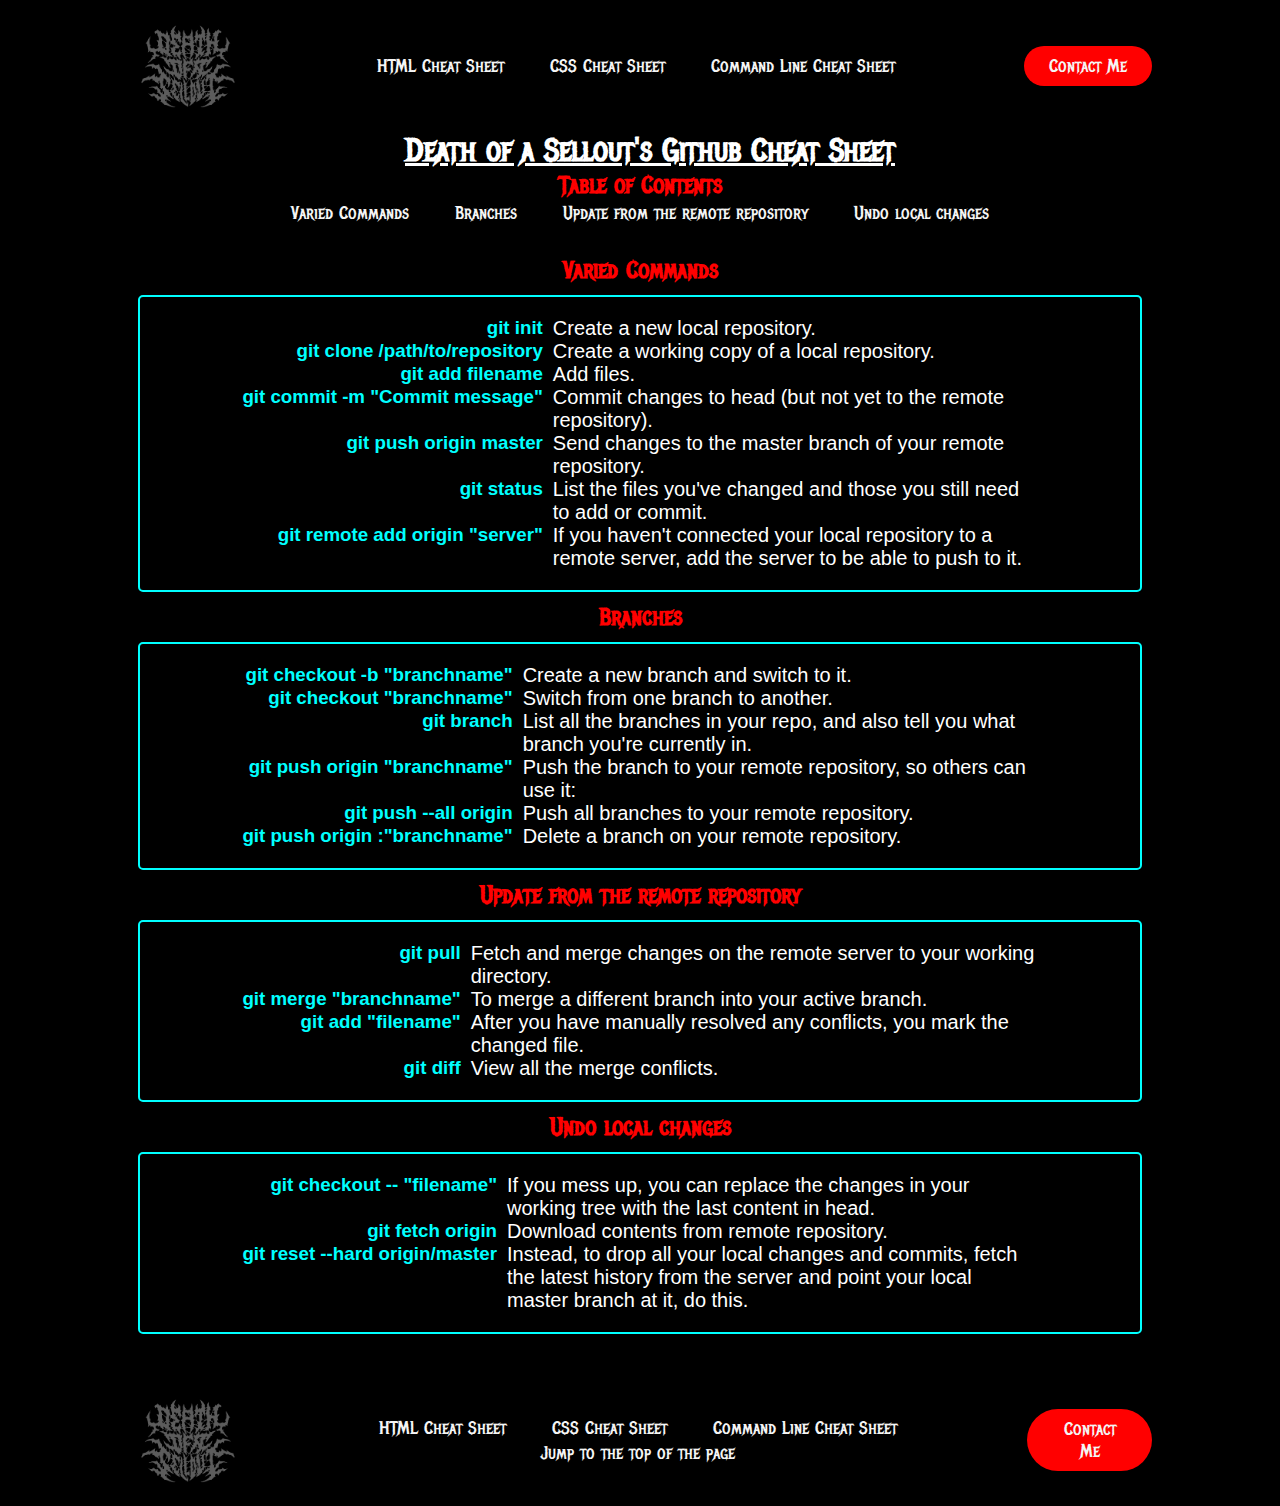
<file: github.html>
<!DOCTYPE html>
<html>

<head>
  <meta charset="utf-8">
  <meta>
  <title>Github Commands</title>
  <meta name="viewport" content="width=device-width, initial-scale=1">

  <link rel="stylesheet" href="./style.css">
  <link rel="preconnect" href="https://fonts.googleapis.com">
  <link rel="preconnect" href="https://fonts.gstatic.com" crossorigin>
  <link href="https://fonts.googleapis.com/css2?family=Metal+Mania&display=swap" rel="stylesheet">
</head>

<body>
  <header>
    <img src="./logo.png" class="logo" alt="logo">
    <nav>
      <ul class="nav_links">
        <li><a href="./index.html">HTML Cheat Sheet</a></li>
        <li><a href="./cssCheatsheet.html">CSS Cheat Sheet</a></li>
        <!-- <li><a href="./js.html">Javascript Cheat Sheet</a></li> -->
        <li><a href="./cl.html">Command Line Cheat Sheet</a></li>
      </ul>
    </nav>
    <a class="cta" href="https://deathofasellout.github.io" target="_blank"><button>Contact Me</button></a>
  </header>
  <div>
    <h1 class="center" id="top-of-the-page"><u>Death of a Sellout's Github Cheat Sheet</u></h1>
    <h2 class="center">Table of Contents</h2>
    <div class="center">
      <ul class="nav_links">
        <li><a href="#variedCommands">Varied Commands</a></li>
        <li><a href="#branches">Branches</a></li>
        <li><a href="#update">Update from the remote repository</a></li>
        <li><a href="#undo">Undo local changes</a></li>
      </ul>
    </div>
  </div>

  <div class="container">
    <h2 id="variedCommands">Varied Commands</h2>
  <div class="subsection">
    <h3 class="left"> git init</h3><p class="right">Create a new local repository.</p>
    <h3 class="left">git clone /path/to/repository</h3><p class="right">Create a working copy of a local repository.</p>
    <h3 class="left">git add filename</h3><p class="right">Add files.</p>
    <h3 class="left">git commit -m "Commit message"</h3><p class="right">Commit changes to head (but not yet to the remote repository).</p>
    <h3 class="left">git push origin master</h3><p class="right">Send changes to the master branch of your remote repository.</p>
    <h3 class="left">git status</h3><p class="right">List the files you've changed and those you still need to add or commit.</p>
    <h3 class="left">git remote add origin "server"</h3><p class="right">If you haven't connected your local repository to a remote server, add the server to be able to push to it.</p>
   </div>
    <h2 id="branches">Branches</h2>
    <div class="subsection">
    <h3 class="left">git checkout -b "branchname"</h3><p class="right">Create a new branch and switch to it.</p>
    <h3 class="left">git checkout "branchname"</h3><p class="right">Switch from one branch to another.</p>
    <h3 class="left">git branch</h3><p class="right">List all the branches in your repo, and also tell you what branch you're currently in.</p>
    <h3 class="left">git push origin "branchname"</h3><p class="right">Push the branch to your remote repository, so others can use it:</p>
    <h3 class="left">git push --all origin</h3><p class="right">Push all branches to your remote repository.</p>
    <h3 class="left">git push origin :"branchname"</h3><p class="right">Delete a branch on your remote repository.</p>
    </div>
    <h2 id="update">Update from the remote repository</h2>
    <div class="subsection">
    <h3 class="left">git pull</h3><p class="right">Fetch and merge changes on the remote server to your working directory.</p>
    <h3 class="left">git merge "branchname"</h3><p class="right">To merge a different branch into your active branch.</p>
    <h3 class="left">git add "filename"</h3><p class="right">After you have manually resolved any conflicts, you mark the changed file.</p>
    <h3 class="left">git diff</h3><p class="right">View all the merge conflicts.</p>
    </div>
    <h2 id="undo">Undo local changes</h2>
    <div class="subsection">
      <h3 class="left">git checkout -- "filename"</h3><p class="right">If you mess up, you can replace the changes in your working tree with the last content in head.</p>
      <h3 class="left">git fetch origin</h3><p class="right">Download contents from remote repository.</p>
      <h3 class="left">git reset --hard origin/master</h3><p class="right">Instead, to drop all your local changes and commits, fetch the latest
      history from the server and point your local
    master branch at it, do this.</p>
    </div>

   </div>
  </div>
  <header>
    <img src="./logo.png" class="logo" alt="logo">
    <nav>
      <ul class="nav_links">
        <li><a href="./index.html">HTML Cheat Sheet</a></li>
        <li><a href="./cssCheatsheet.html">CSS Cheat Sheet</a></li>
        <!-- <li><a href="./js.html">Javascript Cheat Sheet</a></li> -->
        <li><a href="./cl.html">Command Line Cheat Sheet</a></li>
        <li><a href="#top-of-the-page">Jump to the top of the page</a></li>
      </ul>
    </nav>
    <a class="cta" href="https://deathofasellout.github.io" target="_blank"><button>Contact Me</button></a>
  </header>
</body>

</html>
</file>
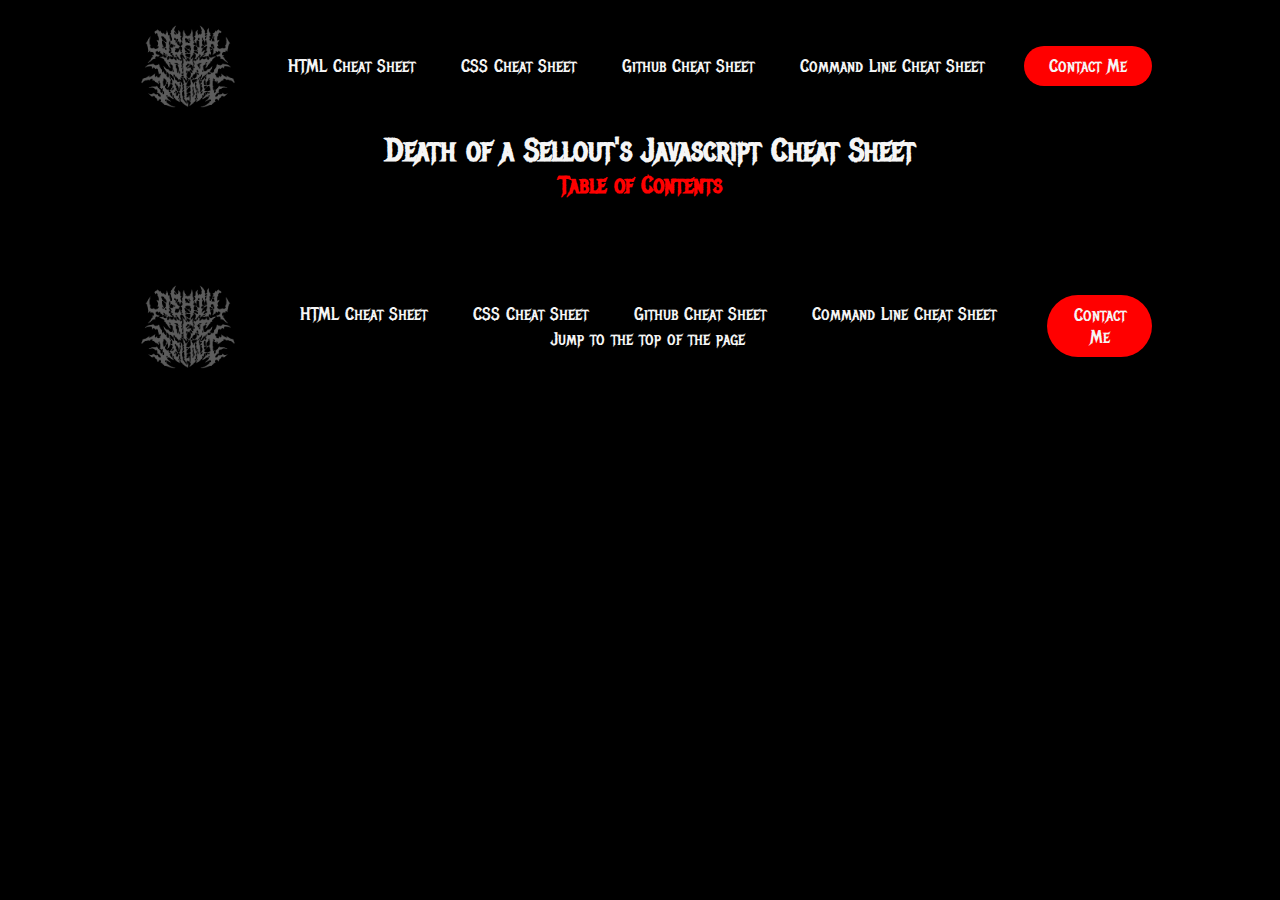
<file: js.html>
<!DOCTYPE html>
<html>

<head>
  <meta charset="utf-8">
  <meta>
  <title>HTML</title>
  <meta name="viewport" content="width=device-width, initial-scale=1">

  <link rel="stylesheet" href="./style.css">
  <link rel="preconnect" href="https://fonts.googleapis.com">
  <link rel="preconnect" href="https://fonts.gstatic.com" crossorigin>
  <link href="https://fonts.googleapis.com/css2?family=Metal+Mania&display=swap" rel="stylesheet">
</head>

<body>
  <header>
    <img src="./logo.png" class="logo" alt="logo">
    <nav>
      <ul class="nav_links">
        <li><a href="./index.html">HTML Cheat Sheet</a></li>
        <li><a href="./cssCheatsheet.html">CSS Cheat Sheet</a></li>
        <li><a href="./github.html">Github Cheat Sheet</a></li>
        <li><a href="./cl.html">Command Line Cheat Sheet</a></li>
      </ul>
    </nav>
    <a class="cta" href="https://deathofasellout.github.io" target="_blank"><button>Contact Me</button></a>
  </header>
  <div>
    <h1 class="center" id="top-of-the-page">Death of a Sellout's Javascript Cheat Sheet</h1>
    <h2 class="center">Table of Contents</h2>
    <div class="center">
      <ul class="nav_links">

      </ul>
    </div>
  </div>

  <div class="container">

  </div>
  <header>
    <img src="./logo.png" class="logo" alt="logo">
    <nav>
      <ul class="nav_links">
        <li><a href="./index.html">HTML Cheat Sheet</a></li>
        <li><a href="./cssCheatsheet.html">CSS Cheat Sheet</a></li>
        <li><a href="./github.html">Github Cheat Sheet</a></li>
        <li><a href="./cl.html">Command Line Cheat Sheet</a></li>
        <li><a href="#top-of-the-page">Jump to the top of the page</a></li>
      </ul>
    </nav>
    <a class="cta" href="https://deathofasellout.github.io" target="_blank"><button>Contact Me</button></a>
  </header>
</body>

</html>
</file>
<file: style.css>
* {
  box-sizing: border-box;
  margin: 0;
  padding: 0;
  background-color: black;
  color: white;
  font-family: 'Metal Mania', cursive, sans-serif;
  text-align: center;
}
li, a, button {
  font-family: 'Metal Mania', cursive, sans-serif;
  font-weight: 400;
  font-size: 18px;
  color: whitesmoke;
  text-decoration: none;
}
strong {
  font-family: sans-serif;
}
header {
  display: flex;
  justify-content: space-between;
  align-items: center;
  padding: 10px 10%;
}

nav {
  box-sizing: border-box;
  margin: 0;
  padding: 0;
  background-color: black;
  font-weight: 400;
  font-size: 16px;
}
.nav_links {
  list-style: none;
}
.nav_links li {
  display: inline-block;
  padding: 0px 20px;
}
.nav_links li a {
  transition: all 0.3s ease 0s;
}
.nav_links li a:hover {
  color: red;
}
a[href^="https"]:hover {
  color: red;
}
body {
  background-color: black;
  color: white;
  font-family: 'Metal Mania', cursive, sans-serif;
}

h1 {
  color: whitesmoke;
  margin-left: 20px;
}
h2 {
  color: red;
}
h3 {
  color:aqua;
  font-family: sans-serif;
}
p{
  font-family: sans-serif;
}
p, ul, ol {
  font-size: 20px;
}
ul, ol {
  text-align: center;
  list-style-position: inside;
}
button {
  padding: 9px 25px;
  background-color: rgba(255,0,0,1);
  border: none;
  border-radius: 50px;
  cursor: pointer;
  transition: all 0.3s ease 0s;

}
button:hover {
  background-color: rgba(0, 255, 255, 0.8);
}
.center {
  text-align: center;
  list-style-position: inside;
}
.container {
  padding: 30px 10%;
}
.flexed {
  border: 2px solid aqua;
  border-radius: 5px;
  padding: 20px 10%;
  margin: 10px;
}
.box {
  border: 2px solid red;
  border-radius: 5px;
  padding: 20px 10%;
  margin: 10px;
}
.subsection {
  display: grid;
  border: 2px solid aqua;
  border-radius: 5px;
  padding: 20px 10%;
  margin: 10px;
}
.left{
  grid-column-start: 1;
  padding-right: 10px;
    text-align: right;
  /* border: 2px solid aqua;
    border-radius: 5px; */
}
.right{
  grid-column-start: 2;
  text-align: left;
}
.white h3 {
  color: whitesmoke;
}
.size {
  max-width: 100%;
  max-height: 100%;
  /* display: block; */
}
.space {
  padding: 20px;
}
.logo {
  margin: 10px;
  border-radius: 50%;
  width: 100px;
  cursor: pointer;
}
#gridImg {
  max-width: 75%;
  max-height: 300px;
}
@keyframes example {
  from {
    background-color: red;
  }

  to {
    background-color: rgb(7, 7, 6);
  }
}

.animated:hover {
  width: 100%;
  height: 100px;
  background-color: red;
  animation-name: example;
  animation-duration: 4s;
}
</file>
